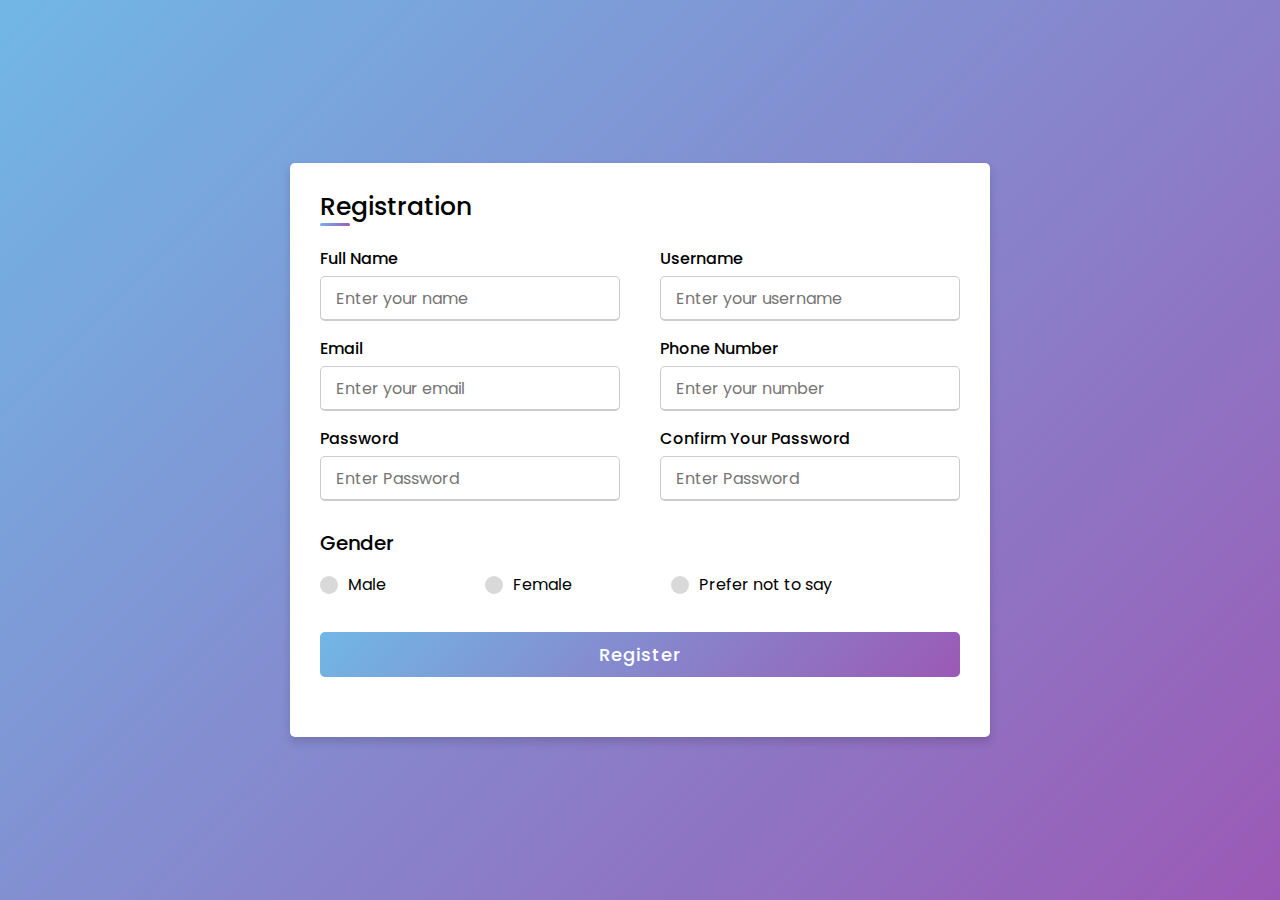
<file: forms.html>
<!DOCTYPE html>
<!-- Created By Mansi Pal -->
<html lang="en" dir="ltr">
  <head>
    <meta charset="UTF-8">
    <!---<title> Responsive Registration Form | CodingLab </title>--->
    <link rel="stylesheet" href="formsStyle.css">
     <meta name="viewport" content="width=device-width, initial-scale=1.0">
   </head>
<body>
  <div class="container">
    <div class="title">Registration</div>
    <div class="content">
      <form action="#">
        <div class="user-details">
          <div class="input-box">
            <span class="details">Full Name</span>
            <input type="text" placeholder="Enter your name" required>
          </div>
          <div class="input-box">
            <span class="details">Username</span>
            <input type="text" placeholder="Enter your username" required>
          </div>
          <div class="input-box">
            <span class="details">Email</span>
            <input type="text" placeholder="Enter your email" required>
          </div>
          <div class="input-box">
            <span class="details">Phone Number</span>
            <input type="text" placeholder="Enter your number" required>
          </div>
          <div class="input-box">
            <span class="details">Password</span>
                <input type="password" placeholder="Enter Password" required>
                <span class="show-btn"><i class="fas fa-eye"></i></span>
              <script>
                const passField = document.querySelector("input");
                const showBtn = document.querySelector("span i");
                showBtn.onclick = (()=>{
                  if(passField.type === "password"){
                    passField.type = "text";
                    showBtn.classList.add("hide-btn");
                  }else{
                    passField.type = "password";
                    showBtn.classList.remove("hide-btn");
                  }
                });
              </script>
          </div>
          <div class="input-box">
            <span class="details">Confirm Your Password</span>
                <input type="password" placeholder="Enter Password" required>
                <span class="show-btn"><i class="fas fa-eye"></i></span>
              <script>
                const passField = document.querySelector("input");
                const showBtn = document.querySelector("span i");
                showBtn.onclick = (()=>{
                  if(passField.type === "password"){
                    passField.type = "text";
                    showBtn.classList.add("hide-btn");
                  }else{
                    passField.type = "password";
                    showBtn.classList.remove("hide-btn");
                  }
                });
              </script>
          </div>
        </div>
        <div class="gender-details">
          <input type="radio" name="gender" id="dot-1">
          <input type="radio" name="gender" id="dot-2">
          <input type="radio" name="gender" id="dot-3">
          <span class="gender-title">Gender</span>
          <div class="category">
            <label for="dot-1">
            <span class="dot one"></span>
            <span class="gender">Male</span>
          </label>
          <label for="dot-2">
            <span class="dot two"></span>
            <span class="gender">Female</span>
          </label>
          <label for="dot-3">
            <span class="dot three"></span>
            <span class="gender">Prefer not to say</span>
            </label>
          </div>
        </div>
        <div class="button">
          <input type="submit" value="Register">
        </div>
      </form>
    </div>
  </div>

</body>
</html>
</file>
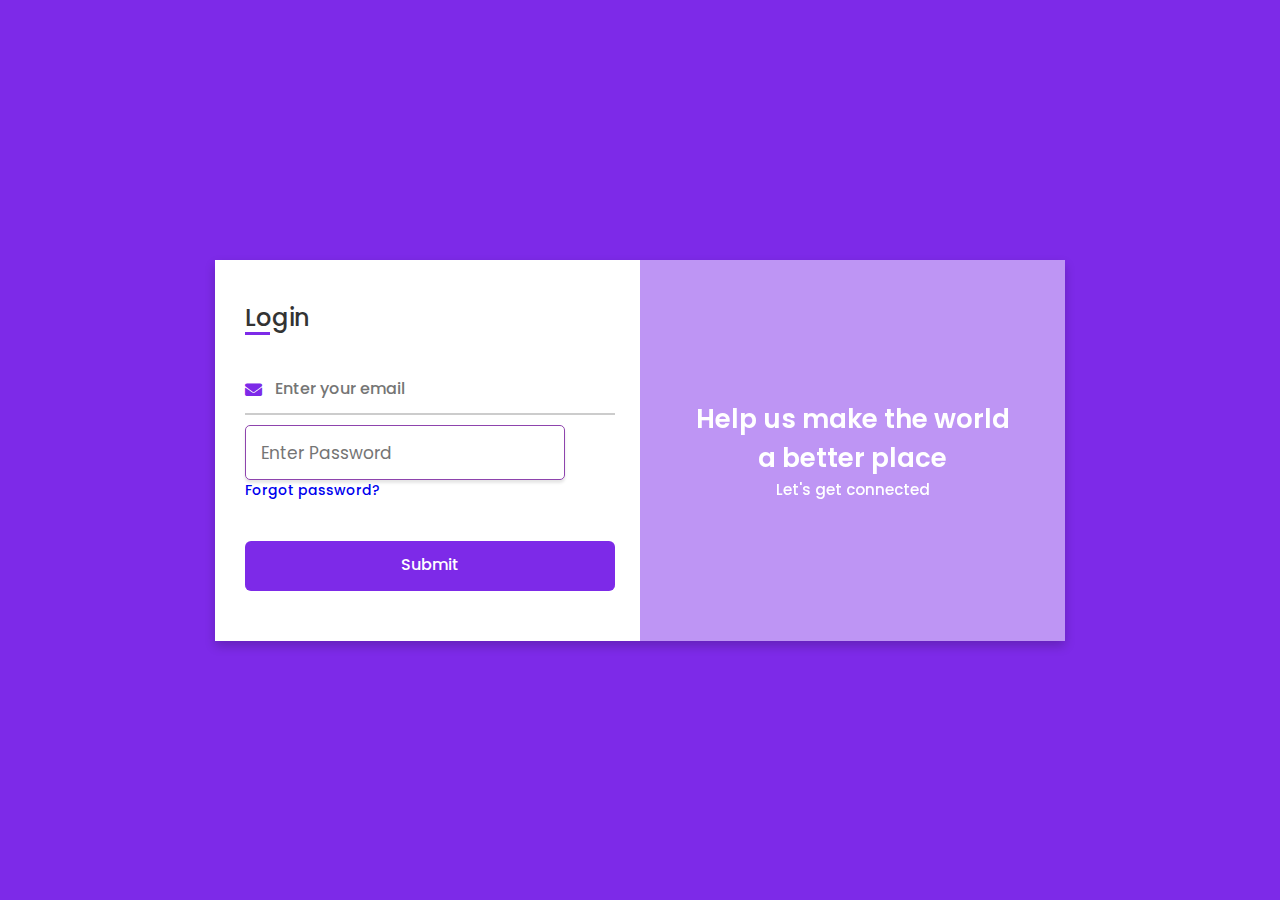
<file: login.html>
<!DOCTYPE html>
<html lang="en" dir="ltr">
  <head>
    <meta charset="UTF-8">
    <link rel="stylesheet" href="login.css">
    <!-- Fontawesome CDN Link -->
    <link rel="stylesheet" href="https://cdnjs.cloudflare.com/ajax/libs/font-awesome/5.15.3/css/all.min.css">
    <meta name="viewport" content="width=device-width, initial-scale=1.0">
   </head>
<body>
  <div class="container">
    <input type="checkbox" id="flip">
    <div class="cover">
      <div class="front">
        <!--<img src="images/frontImg.jpg" alt="">-->
        <div class="text">
          <span class="text-1">Help us make the world <br> a better place</span>
          <span class="text-2">Let's get connected</span>
        </div>
      </div>
    </div>
    <div class="forms">
        <div class="form-content">
          <div class="login-form">
            <div class="title">Login</div>
          <form action="#">
            <div class="input-boxes">
              <div class="input-box">
                <i class="fas fa-envelope"></i>
                <input type="text" placeholder="Enter your email" required>
              </div>
              <body>
                <div class="wrapper">
                  <input type="password" placeholder="Enter Password" required>
                  <span class="show-btn"><i class="fas fa-eye"></i></span>
                </div>
                
                <script>
                  var passField = document.querySelector("input");
                  var btn = document.querySelector("span i");
                  btn.onclick = (()=>{
                    if(passField.type === "password"){
                      passField.type = "text";
                      btn.classList.add("hide-btn");
                    }else{
                      passField.type = "password";
                      btn.classList.remove("hide-btn");
                    }
                  });
                </script>
            
              </div>
              <div class="text"><a href="#">Forgot password?</a></div>
              <div class="button input-box">
                <input type="submit" value="Submit">
              </div>
            </div>
        </form>
    </div>
  </div>
</body>
</html>
</file>
<file: formsStyle.css>
@import url('https://fonts.googleapis.com/css2?family=Poppins:wght@200;300;400;500;600;700&display=swap');
*{
  margin: 0;
  padding: 0;
  box-sizing: border-box;
  font-family: 'Poppins',sans-serif;
}
body{
  height: 100vh;
  display: flex;
  justify-content: center;
  align-items: center;
  padding: 10px;
  background: linear-gradient(135deg, #71b7e6, #9b59b6);
}
.wrapper{
  position: relative;
  height: 55px;
  width: 320px;
  border-radius: 5px;
  box-shadow: 0px 3px 3px rgba(0,0,0,0.1);
}
.wrapper input{
  width: 100%;
  height: 100%;
  border: 1px solid #8e44ad;
  padding-left: 15px;
  font-size: 18px;
  outline: none;
  border-radius: 5px;
}
.wrapper input::placeholder{
  font-size: 17px;
}
.wrapper span{
  position: absolute;
  right: 15px;
  top: 50%;
  transform: translateY(-50%);
  font-size: 20px;
  color: #8e44ad;
  cursor: pointer;
  display: none;
}
.wrapper input:valid ~ span{
  display: block;
}
.wrapper span i.hide-btn::before{
  content: "\f070";
}
.container{
  max-width: 700px;
  width: 100%;
  background-color: #fff;
  padding: 25px 30px;
  border-radius: 5px;
  box-shadow: 0 5px 10px rgba(0,0,0,0.15);
}
.container .title{
  font-size: 25px;
  font-weight: 500;
  position: relative;
}
.container .title::before{
  content: "";
  position: absolute;
  left: 0;
  bottom: 0;
  height: 3px;
  width: 30px;
  border-radius: 5px;
  background: linear-gradient(135deg, #71b7e6, #9b59b6);
}
.content form .user-details{
  display: flex;
  flex-wrap: wrap;
  justify-content: space-between;
  margin: 20px 0 12px 0;
}
form .user-details .input-box{
  margin-bottom: 15px;
  width: calc(100% / 2 - 20px);
}
form .input-box span.details{
  display: block;
  font-weight: 500;
  margin-bottom: 5px;
}
.user-details .input-box input{
  height: 45px;
  width: 100%;
  outline: none;
  font-size: 16px;
  border-radius: 5px;
  padding-left: 15px;
  border: 1px solid #ccc;
  border-bottom-width: 2px;
  transition: all 0.3s ease;
}
.user-details .input-box input:focus,
.user-details .input-box input:valid{
  border-color: #9b59b6;
}
 form .gender-details .gender-title{
  font-size: 20px;
  font-weight: 500;
 }
 form .category{
   display: flex;
   width: 80%;
   margin: 14px 0 ;
   justify-content: space-between;
 }
 form .category label{
   display: flex;
   align-items: center;
   cursor: pointer;
 }
 form .category label .dot{
  height: 18px;
  width: 18px;
  border-radius: 50%;
  margin-right: 10px;
  background: #d9d9d9;
  border: 5px solid transparent;
  transition: all 0.3s ease;
}
 #dot-1:checked ~ .category label .one,
 #dot-2:checked ~ .category label .two,
 #dot-3:checked ~ .category label .three{
   background: #9b59b6;
   border-color: #d9d9d9;
 }
 form input[type="radio"]{
   display: none;
 }
 form .button{
   height: 45px;
   margin: 35px 0
 }
 form .button input{
   height: 100%;
   width: 100%;
   border-radius: 5px;
   border: none;
   color: #fff;
   font-size: 18px;
   font-weight: 500;
   letter-spacing: 1px;
   cursor: pointer;
   transition: all 0.3s ease;
   background: linear-gradient(135deg, #71b7e6, #9b59b6);
 }
 form .button input:hover{
  /* transform: scale(0.99); */
  background: linear-gradient(-135deg, #71b7e6, #9b59b6);
  }
 @media(max-width: 584px){
 .container{
  max-width: 100%;
}
form .user-details .input-box{
    margin-bottom: 15px;
    width: 100%;
  }
  form .category{
    width: 100%;
  }
  .content form .user-details{
    max-height: 300px;
    overflow-y: scroll;
  }
  .user-details::-webkit-scrollbar{
    width: 5px;
  }
  }
  @media(max-width: 459px){
  .container .content .category{
    flex-direction: column;
  }
}
</file>
<file: login.css>
/* Google Font Link */
@import url('https://fonts.googleapis.com/css2?family=Poppins:wght@200;300;400;500;600;700&display=swap');
*{
  margin: 0;
  padding: 0;
  box-sizing: border-box;
  font-family: "Poppins" , sans-serif;
}
body{
  min-height: 100vh;
  display: flex;
  align-items: center;
  justify-content: center;
  background: #7d2ae8;
  padding: 30px;
}
.container{
  position: relative;
  max-width: 850px;
  width: 100%;
  background: #fff;
  padding: 40px 30px;
  box-shadow: 0 5px 10px rgba(0,0,0,0.2);
  perspective: 2700px;
}
.container .cover{
  position: absolute;
  top: 0;
  left: 50%;
  height: 100%;
  width: 50%;
  z-index: 98;
  transition: all 1s ease;
  transform-origin: left;
  transform-style: preserve-3d;
}
.container #flip:checked ~ .cover{
  transform: rotateY(-180deg);
}
 .container .cover .front,
 .container .cover .back{
  position: absolute;
  top: 0;
  left: 0;
  height: 100%;
  width: 100%;
}
.cover .back{
  transform: rotateY(180deg);
  backface-visibility: hidden;
}
.container .cover::before,
.container .cover::after{
  content: '';
  position: absolute;
  height: 100%;
  width: 100%;
  background: #7d2ae8;
  opacity: 0.5;
  z-index: 12;
}
.container .cover::after{
  opacity: 0.3;
  transform: rotateY(180deg);
  backface-visibility: hidden;
}
.container .cover img{
  position: absolute;
  height: 100%;
  width: 100%;
  object-fit: cover;
  z-index: 10;
}
.container .cover .text{
  position: absolute;
  z-index: 130;
  height: 100%;
  width: 100%;
  display: flex;
  flex-direction: column;
  align-items: center;
  justify-content: center;
}
.cover .text .text-1,
.cover .text .text-2{
  font-size: 26px;
  font-weight: 600;
  color: #fff;
  text-align: center;
}
.cover .text .text-2{
  font-size: 15px;
  font-weight: 500;
}
.container .forms{
  height: 100%;
  width: 100%;
  background: #fff;
}
.container .form-content{
  display: flex;
  align-items: center;
  justify-content: space-between;
}
.form-content .login-form,
.form-content .signup-form{
  width: calc(100% / 2 - 25px);
}
.forms .form-content .title{
  position: relative;
  font-size: 24px;
  font-weight: 500;
  color: #333;
}
.forms .form-content .title:before{
  content: '';
  position: absolute;
  left: 0;
  bottom: 0;
  height: 3px;
  width: 25px;
  background: #7d2ae8;
}
.forms .signup-form  .title:before{
  width: 20px;
}
.forms .form-content .input-boxes{
  margin-top: 30px;
}
.forms .form-content .input-box{
  display: flex;
  align-items: center;
  height: 50px;
  width: 100%;
  margin: 10px 0;
  position: relative;
}
.form-content .input-box input{
  height: 100%;
  width: 100%;
  outline: none;
  border: none;
  padding: 0 30px;
  font-size: 16px;
  font-weight: 500;
  border-bottom: 2px solid rgba(0,0,0,0.2);
  transition: all 0.3s ease;
}
.form-content .input-box input:focus,
.form-content .input-box input:valid{
  border-color: #7d2ae8;
}
.form-content .input-box i{
  position: absolute;
  color: #7d2ae8;
  font-size: 17px;
}
.forms .form-content .text{
  font-size: 14px;
  font-weight: 500;
  color: #333;
}
.forms .form-content .text a{
  text-decoration: none;
}
.forms .form-content .text a:hover{
  text-decoration: underline;
}
.forms .form-content .button{
  color: #fff;
  margin-top: 40px;
}
.forms .form-content .button input{
  color: #fff;
  background: #7d2ae8;
  border-radius: 6px;
  padding: 0;
  cursor: pointer;
  transition: all 0.4s ease;
}
.forms .form-content .button input:hover{
  background: #5b13b9;
}
.forms .form-content label{
  color: #5b13b9;
  cursor: pointer;
}
.forms .form-content label:hover{
  text-decoration: underline;
}
.forms .form-content .login-text,
.forms .form-content .sign-up-text{
  text-align: center;
  margin-top: 25px;
}
.container #flip{
  display: none;
}
.wrapper{
    position: relative;
    height: 55px;
    width: 320px;
    border-radius: 5px;
    box-shadow: 0px 3px 3px rgba(0,0,0,0.1);
  }
  .wrapper input{
    width: 100%;
    height: 100%;
    border: 1px solid #8e44ad;
    padding-left: 15px;
    font-size: 18px;
    outline: none;
    border-radius: 5px;
  }
  .wrapper input::placeholder{
    font-size: 17px;
  }
  .wrapper span{
    position: absolute;
    right: 15px;
    top: 50%;
    transform: translateY(-50%);
    font-size: 20px;
    color: #8e44ad;
    cursor: pointer;
    display: none;
  }
  .wrapper input:valid ~ span{
    display: block;
  }
  .wrapper span i.hide-btn:before{
    content: "\f070";
  }
@media (max-width: 730px) {
  .container .cover{
    display: none;
  }
  .form-content .login-form,
  .form-content .signup-form{
    width: 100%;
  }
  .form-content .signup-form{
    display: none;
  }
  .container #flip:checked ~ .forms .signup-form{
    display: block;
  }
  .container #flip:checked ~ .forms .login-form{
    display: none;
  }
}
</file>
